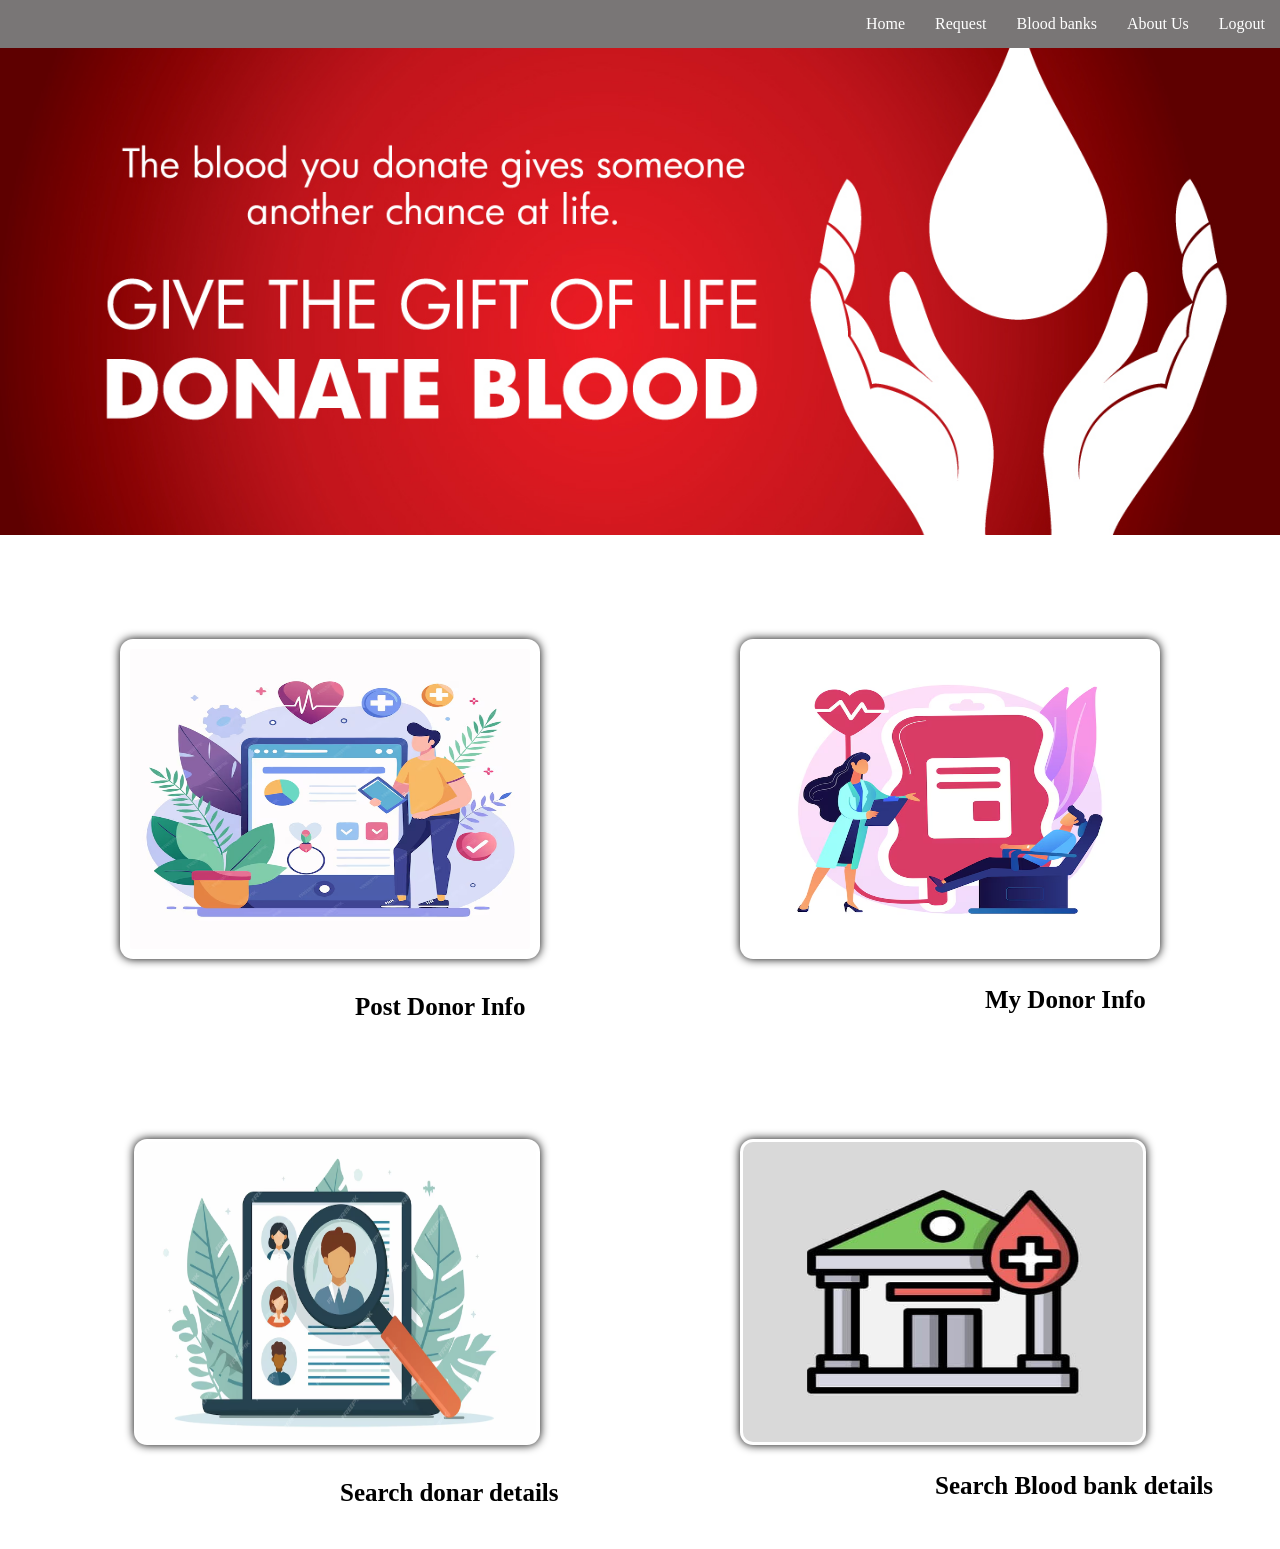
<file: index.html>
<!DOCTYPE html>
<html>
  <head>
    <meta charset="UTF - 8">
    <meta name="viewport" content="width=devic-width" initial-scale="1.0">
    <title>Home page</title>
  </head>
  <style>
    body{
      margin:0px;
      padding:0px;
    }
  
   .navbar{
    margin:auto;
    padding:0px;
    display:flex;
    justify-content:space-between;
   }
    .navbar ul{
      list-style-type:none;
      width:100%;
      background-color:rgb(121, 118, 118);
      padding:0px;
      margin:0px;
      overflow:hidden;
    }
    .navbar a{
      text-decoration:none;
      color:white;
      display:block;
      text-align:center;
      padding:15px;
    }
    .navbar a:hover{
      background-color:rgb(32, 16, 16);
    }
    .navbar li{
      float:right;
    }
    
    
   .donorinfo{
    display:flex;
    justify-content:center;
    align-items:center;
    flex-wrap:wrap;
   }
   .donorinfo img{
    width:400px;
    height:300px;
    margin:100px;
    padding:10px;
    border-radius:13px;
    box-shadow:0px 0px 10px black;
    cursor:pointer;
    transition:0.15s;
   }
   .donorinfo img:hover{
    filter:brightness(1);
    transform:scale(1.03);
   }
    .de h3{
      margin-left:355px;
      margin-top:-70px;
      font-size:25px;
    } 
    .he h3{
      margin-left:985px;
      margin-top:-60px;
      font-size:25px;
    } 
    .donorinfos{
    display:flex;
    justify-content:center;
    align-items:center;
    flex-wrap:wrap;
   }
   .donorinfos img{
    width:400px;
    height:300px;
    margin:100px;
    padding:3px;
    border-radius:13px;
    box-shadow:0px 0px 10px black;
    cursor:pointer;
    transition:0.15s;
   }
   .donorinfos img:hover{
    filter:brightness(1);
    transform:scale(1.03);
   }
    .des h3{
      margin-left:340px;
      margin-top:-70px;
      font-size:25px;
    } 
    .hes h3{
      margin-left:935px;
      margin-top:-60px;
      font-size:25px;
    } 
   
  </style>
  <body>
    
    <nav class="navbar">
      <ul> 
        <li><a href="logingit.html">Logout</a></li>
        <li><a href="aboutus.html">About Us</a></li>
        <li><a href="searchbloodbankgit.html">Blood banks</a></li>
        <li><a href="request.html">Request</a></li>
        <li><a href="">Home</a></li>
      </ul>
    </nav>
    <div class="main">
    <img src="blood6.jpg" width="100%">
  </div>
    <div class="donorinfo">
      <a href="postdongit.html"><img src="pdi.jpg"  ></a>
      <a href="mydongit.html"><img src="mydon.jpg" ></a>
    </div>
    <div class="de">
      <h3>Post Donor Info</h3>
    </div>
    <div class="he">
      <h3>My Donor Info</h3>
    </div>
    <div class="donorinfos">
      <a href="searchdongit.html"><img src="sd.jpg"></a>
      <a href="searchbloodbankgit.html"><img src="bloodbank.jpg" ></a> 
    </div>
    <div class="des">
      <h3>Search donar details</h3>
    </div>
    <div class="hes">
      <h3>Search Blood bank details</h3>
    </div>
  </body>
</html>
</file>
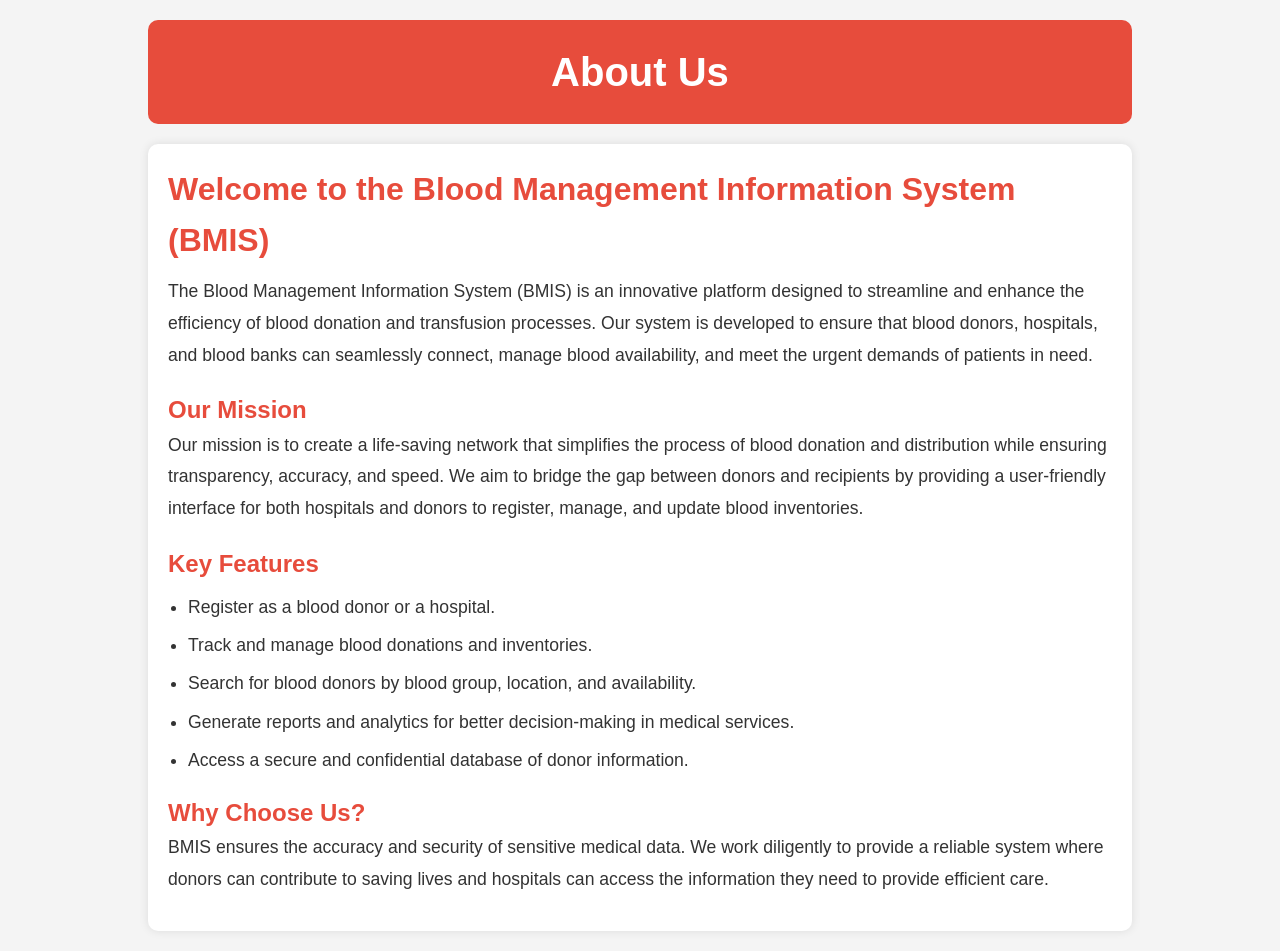
<file: aboutus.html>
<!DOCTYPE html>
<html lang="en">
<head>
    <meta charset="UTF-8">
    <meta name="viewport" content="width=device-width, initial-scale=1.0">
    <title>About Us - Blood Management Information System</title>
    <style>
      /* Reset basic styling */
* {
    margin: 0;
    padding: 0;
    box-sizing: border-box;
    font-family: 'Arial', sans-serif;
}

body {
    background-color: #f4f4f4;
    color: #333;
    line-height: 1.6;
}

/* Main container */
.container {
    width: 80%;
    margin: 0 auto;
    padding: 20px;
}

/* Header */
header {
    background-color: #e74c3c;
    color: white;
    padding: 20px 0;
    text-align: center;
    border-radius: 10px;
}

header h1 {
    font-size: 2.5rem;
}

/* Content section */
.content {
    background-color: white;
    padding: 20px;
    margin-top: 20px;
    border-radius: 10px;
    box-shadow: 0px 0px 10px rgba(0, 0, 0, 0.1);
}

.content h2 {
    font-size: 2rem;
    color: #e74c3c;
    margin-bottom: 10px;
}

.content p {
  
    margin-bottom: 15px;
    line-height: 1.8;
    font-size: 1.1rem;
}

.content h3 {
    margin-top: 20px;
    font-size: 1.5rem;
    color: #e74c3c;
}

.content ul {
    margin-top: 10px;
    padding-left: 20px;
}

.content ul li {
    margin-bottom: 10px;
    list-style-type: disc;
    font-size: 1.1rem;
}


    </style>
</head>
<body>
    <div class="container">
        <header>
            <h1>About Us</h1>
        </header>
        <section class="content">
            <h2>Welcome to the Blood Management Information System (BMIS)</h2>
            <p>
                The Blood Management Information System (BMIS) is an innovative platform designed to streamline and enhance the efficiency of blood donation and transfusion processes. Our system is developed to ensure that blood donors, hospitals, and blood banks can seamlessly connect, manage blood availability, and meet the urgent demands of patients in need.
            </p>
            <h3>Our Mission</h3>
            <p>
                Our mission is to create a life-saving network that simplifies the process of blood donation and distribution while ensuring transparency, accuracy, and speed. We aim to bridge the gap between donors and recipients by providing a user-friendly interface for both hospitals and donors to register, manage, and update blood inventories.
            </p>
            <h3>Key Features</h3>
            <ul>
              <li>Register as a blood donor or a hospital.</li>
              <li>Track and manage blood donations and inventories.</li>
              <li>Search for blood donors by blood group, location, and availability.</li>
              <li>Generate reports and analytics for better decision-making in medical services.</li>
              <li>Access a secure and confidential database of donor information.</li>
            </ul>
            <h3>Why Choose Us?</h3>
            <p>
                BMIS ensures the accuracy and security of sensitive medical data. We work diligently to provide a reliable system where donors can contribute to saving lives and hospitals can access the information they need to provide efficient care.
            </p>
        </section>
    </div>
</body>
</html>
</file>
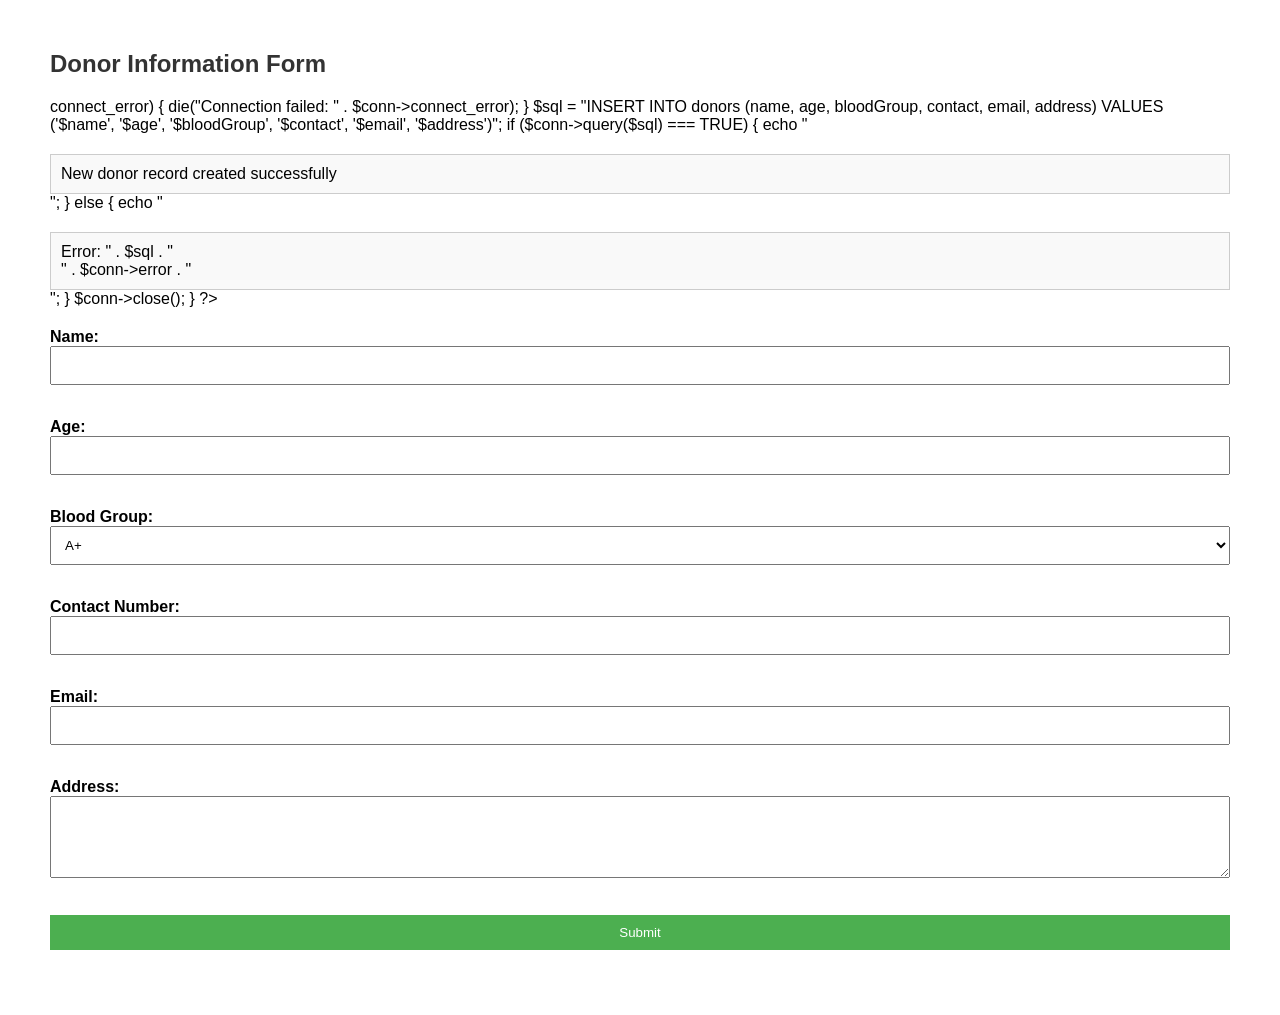
<file: donor info.html>
<!DOCTYPE html>
<html lang="en">
<head>
    <meta charset="UTF-8">
    <meta name="viewport" content="width=device-width, initial-scale=1.0">
    <title>Donor Information Form</title>
    <style>
        body {
            font-family: Arial, sans-serif;
            margin: 50px;
        }
        h2 {
            color: #333;
        }
        form {
            margin-top: 20px;
        }
        label {
            font-weight: bold;
        }
        input, select, textarea {
            margin-bottom: 15px;
            padding: 10px;
            width: 100%;
            box-sizing: border-box;
        }
        input[type="submit"] {
            background-color: #4CAF50;
            color: white;
            border: none;
            cursor: pointer;
        }
        input[type="submit"]:hover {
            background-color: #45a049;
        }
        .message {
            margin-top: 20px;
            padding: 10px;
            border: 1px solid #ccc;
            background-color: #f9f9f9;
        }
    </style>
</head>
<body>

<h2>Donor Information Form</h2>

<?php
if ($_SERVER["REQUEST_METHOD"] == "POST") {
    $name = $_POST['donorName'];
    $age = $_POST['donorAge'];
    $bloodGroup = $_POST['donorBloodGroup'];
    $contact = $_POST['donorContact'];
    $email = $_POST['donorEmail'];
    $address = $_POST['donorAddress'];

    // Database connection (update credentials as per your setup)
    $conn = new mysqli('localhost', 'username', 'password', 'blood_bank');

    // Check connection
    if ($conn->connect_error) {
        die("Connection failed: " . $conn->connect_error);
    }

    $sql = "INSERT INTO donors (name, age, bloodGroup, contact, email, address) 
            VALUES ('$name', '$age', '$bloodGroup', '$contact', '$email', '$address')";

    if ($conn->query($sql) === TRUE) {
        echo "<div class='message'>New donor record created successfully</div>";
    } else {
        echo "<div class='message'>Error: " . $sql . "<br>" . $conn->error . "</div>";
    }

    $conn->close();
}
?>

<form action="" method="POST">
    <label for="donorName">Name:</label><br>
    <input type="text" id="donorName" name="donorName" required><br><br>

    <label for="donorAge">Age:</label><br>
    <input type="number" id="donorAge" name="donorAge" min="18" required><br><br>

    <label for="donorBloodGroup">Blood Group:</label><br>
    <select id="donorBloodGroup" name="donorBloodGroup" required>
        <option value="A+">A+</option>
        <option value="A-">A-</option>
        <option value="B+">B+</option>
        <option value="B-">B-</option>
        <option value="AB+">AB+</option>
        <option value="AB-">AB-</option>
        <option value="O+">O+</option>
        <option value="O-">O-</option>
    </select><br><br>

    <label for="donorContact">Contact Number:</label><br>
    <input type="tel" id="donorContact" name="donorContact" pattern="[0-9]{10}" required><br><br>

    <label for="donorEmail">Email:</label><br>
    <input type="email" id="donorEmail" name="donorEmail" required><br><br>

    <label for="donorAddress">Address:</label><br>
    <textarea id="donorAddress" name="donorAddress" rows="4" cols="50" required></textarea><br><br>

    <input type="submit" value="Submit">
</form>

</body>
</html>
</file>
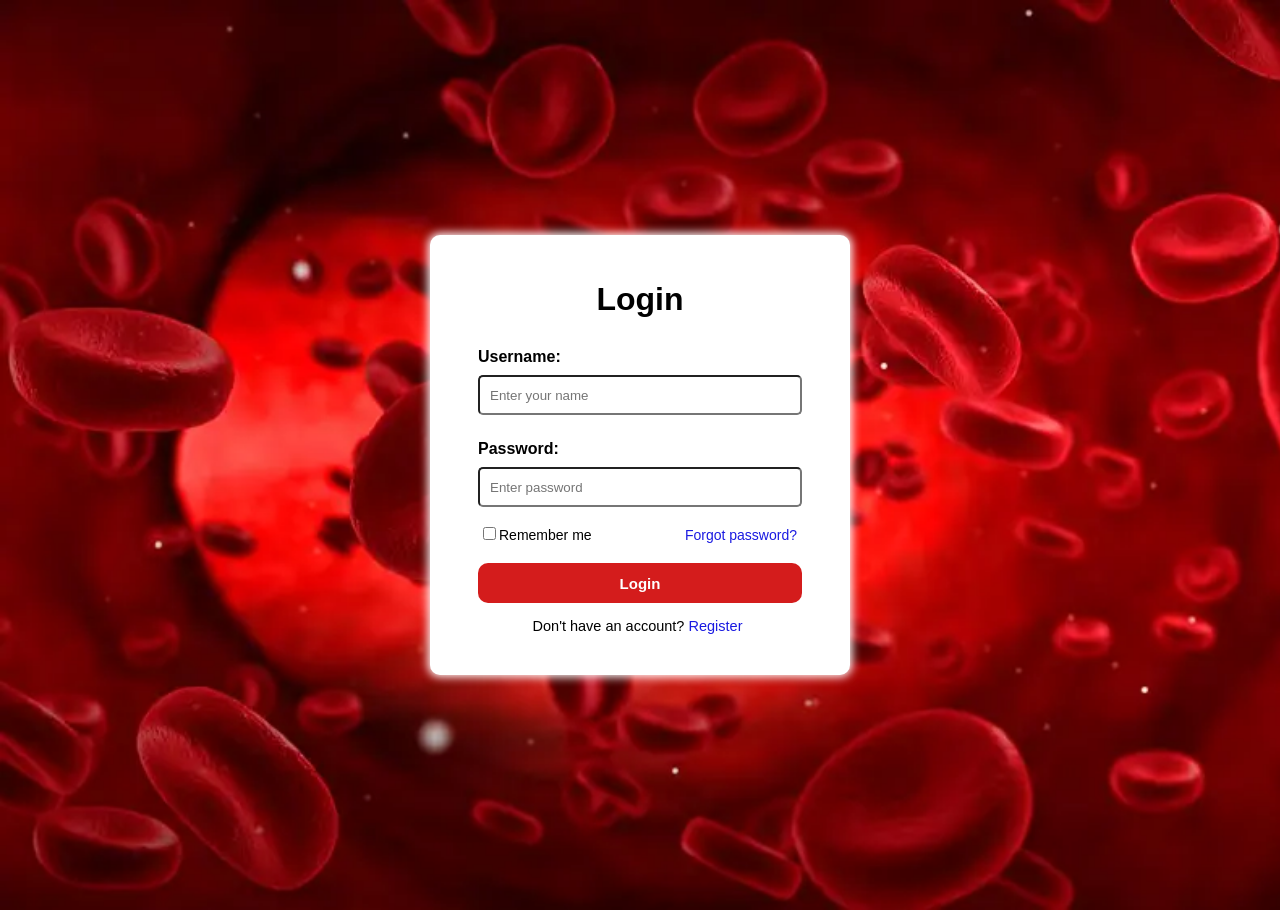
<file: logingit.html>
<!DOCTYPE html>
<html>
  <head>
    <meta charset="UTF-8">
    <meta name="viewport" content="width=device-width" initial-scale="1.0">
    <title>Login</title>
    <link rel="stylesheet" href="logingitcss.css">
  </head>
  <body>
    <div class="wrapper">
      <forms>
        <h1>Login</h1>
        <h4>Username:</h4>
            <div class="user">
              <input type="text" name="username" placeholder="Enter your name"  >
            </div>
            <h4>Password: </h4>
            <div class="user">
              <input type="password" name="password" placeholder="Enter password"  >
            </div>
            <div class="rm">
              <label >
                <input type="checkbox">Remember me
              </label>
              <a href="">Forgot password?</a>
            </div>
            <div class="log">
            <button type="submit" class="btn" >Login</button>
          </div>
            <div class="reg-link">
              <p>Don't have an account?
              <a href="reggit.html" target="_blank">Register</a></p>
            </div>
      </forms>
    </div>
  </body>
</html>
</file>
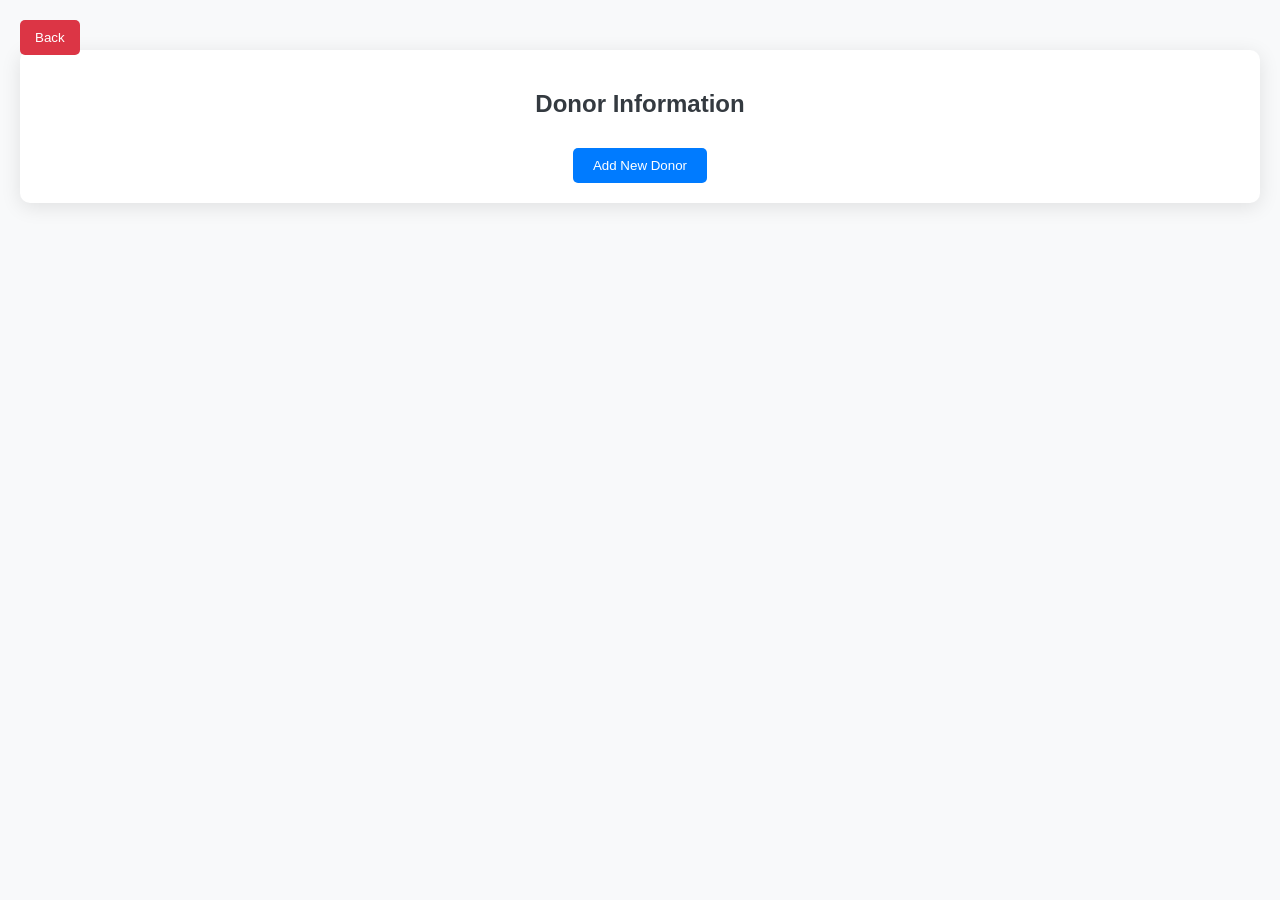
<file: mydongit.html>
<!DOCTYPE html>
<html lang="en">
<head>
    <meta charset="UTF-8">
    <meta name="My Donor Info" content="width=device-width, initial-scale=1.0">
    <title>View Donor Information</title>
    <style>
 body {
    font-family: 'Arial', sans-serif;
    background-color: #f8f9fa;
    margin: 0;
    padding: 0;
}

.container {
    max-width: 1200px; /* Set a wider container */
    margin: 50px auto;
    padding: 20px;
    background: white;
    border-radius: 10px;
    box-shadow: 0 4px 20px rgba(0, 0, 0, 0.1);
}

h2 {
    color: #343a40;
    text-align: center;
    margin-bottom: 30px;
}

table {
    width: 100%; /* Table width set to 100% of container */
    border-collapse: collapse;
    margin-top: 20px;
}

table, th, td {
    border: 1px solid #dee2e6;
}

th, td {
    padding: 15px; /* Increased padding for better spacing */
    text-align: left;
}

th {
    background-color: #007bff;
    color: white;
    font-size: 16px; /* Increased font size */
}

td {
    background-color: #fdfdfd;
    font-size: 15px; /* Increased font size */
}

tr:nth-child(even) td {
    background-color: #f2f2f2; /* Zebra striping for rows */
}

a {
    color: #dc3545;
    text-decoration: none;
    font-weight: bold;
}

a:hover {
    text-decoration: underline;
}

form {
    display: flex;
    justify-content: center;
    margin-top: 20px;
}

input[type="submit"] {
    padding: 10px 20px;
    background-color: #007bff;
    color: white;
    border: none;
    border-radius: 5px;
    cursor: pointer;
    transition: background-color 0.3s;
}

input[type="submit"]:hover {
    background-color: #0056b3;
}
.back-button {
            position: absolute;
            top: 20px;
            left: 20px;
            background-color: #dc3545;
            color: white;
            border: none;
            border-radius: 5px;
            padding: 10px 15px;
            cursor: pointer;
            transition: background-color 0.3s;
        }

        .back-button:hover {
            background-color: #c82333;
        }
</style>
</head>
<body>
<button class="back-button" onclick="window.history.back();">Back</button>
<div class="container">
    <h2>Donor Information</h2>
    
   

    <form action="postdongit.html" method="get">
        <input type="submit" value="Add New Donor">
    </form>
</div>

</body>
</html>
</file>
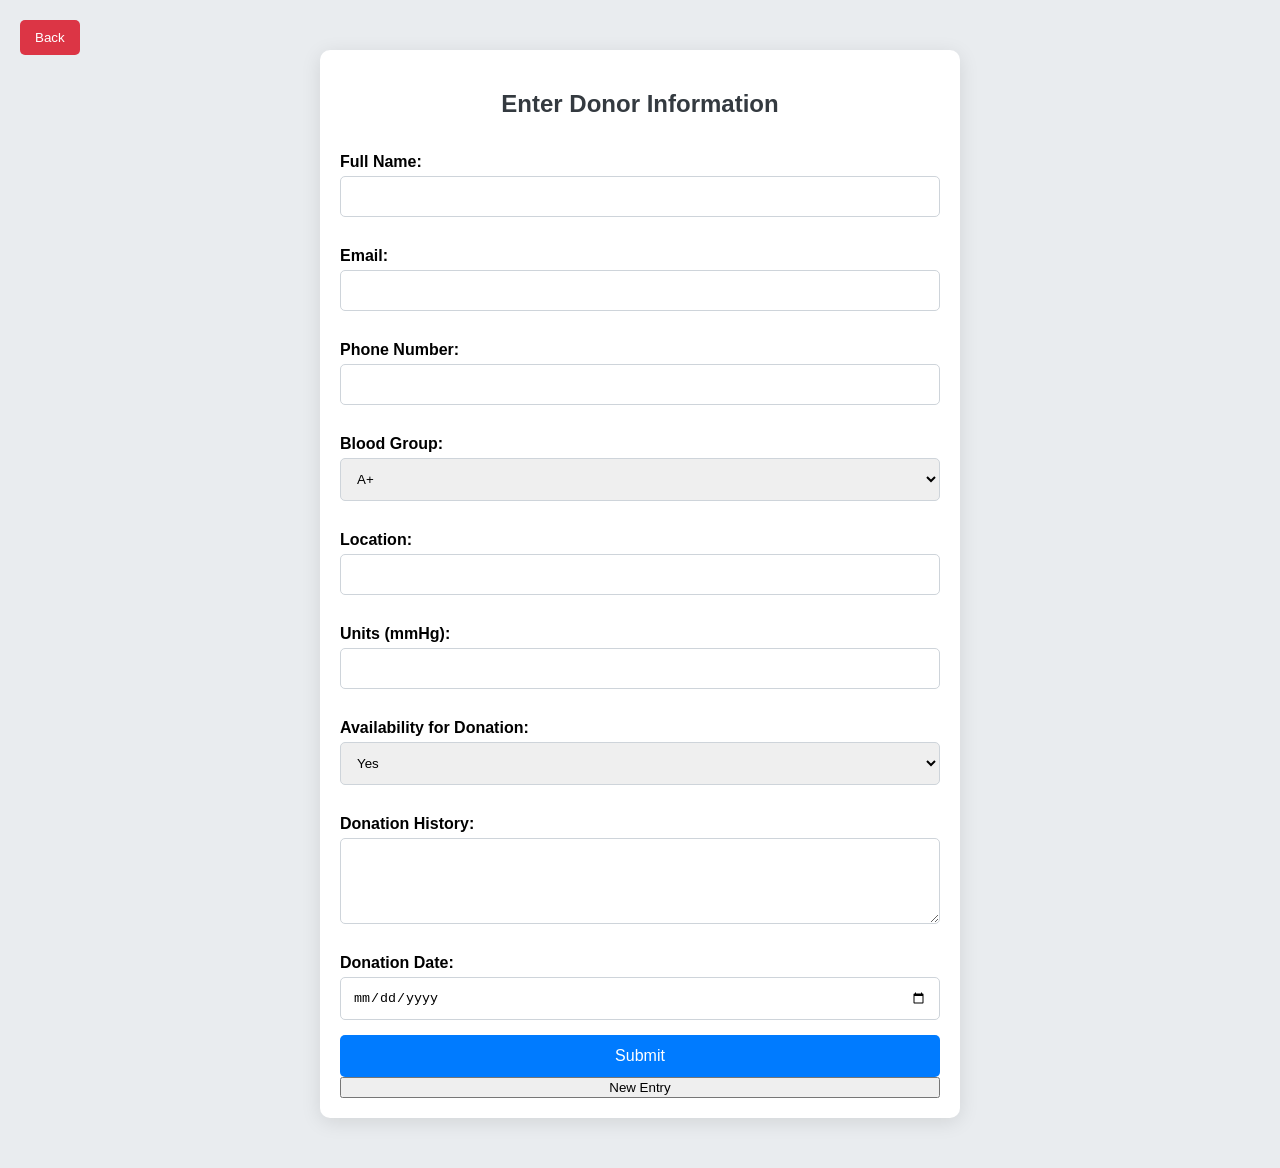
<file: postdongit.html>
<!DOCTYPE html>
<html lang="en">
<head>
    <meta charset="UTF-8">
    <meta name="viewport" content="width=device-width, initial-scale=1.0">
    <title>Post Donor Information</title>
    <style>
        body {
            font-family: 'Arial', sans-serif;
            background-color: #e9ecef;
            margin: 0;
            padding: 0;
        }

        .container {
            max-width: 600px;
            margin: 50px auto;
            padding: 20px;
            background: white;
            border-radius: 10px;
            box-shadow: 0 4px 20px rgba(0, 0, 0, 0.1);
        }

        h2 {
            color: #343a40;
            text-align: center;
            margin-bottom: 20px;
        }

        form {
            display: flex;
            flex-direction: column;
        }

        label {
            margin-top: 15px;
            font-weight: bold;
            margin-bottom: 5px;
        }

        input[type="text"],
        input[type="email"],
        input[type="date"],
        input[type="number"],
        select,
        textarea {
            padding: 12px;
            margin-bottom: 15px;
            border: 1px solid #ced4da;
            border-radius: 5px;
            transition: border-color 0.3s;
            width: 100%;
            box-sizing: border-box;
        }

        input[type="text"]:focus,
        input[type="email"]:focus,
        input[type="date"]:focus,
        input[type="number"]:focus,
        select:focus,
        textarea:focus {
            border-color: #80bdff;
            outline: none;
        }

        input[type="submit"] {
            padding: 12px;
            background-color: #007bff;
            color: white;
            border: none;
            border-radius: 5px;
            cursor: pointer;
            transition: background-color 0.3s;
            font-size: 16px;
        }

        input[type="submit"]:hover {
            background-color: #0056b3;
        }

        .success-message {
            margin-top: 20px;
            color: #28a745;
            text-align: center;
            font-size: 18px;
        }
        .back-button {
            position: absolute;
            top: 20px;
            left: 20px;
            background-color: #dc3545;
            color: white;
            border: none;
            border-radius: 5px;
            padding: 10px 15px;
            cursor: pointer;
            transition: background-color 0.3s;
        }

        .back-button:hover {
            background-color: #c82333;
        }
    </style>
</head>
<body>
<button class="back-button" onclick="window.history.back();">Back</button>
<div class="container">

    <h2>Enter Donor Information</h2>
    <form action="student details.html">
        <label for="name">Full Name:</label>
        <input type="text" id="name" name="name" required>

        <label for="email">Email:</label>
        <input type="email" id="email" name="email" required>

        <label for="phone">Phone Number:</label>
        <input type="text" id="phone" name="phone" required>

        <label for="blood_group">Blood Group:</label>
        <select id="blood_group" name="blood_group" required>
            <option value="A+">A+</option>
            <option value="A-">A-</option>
            <option value="B+">B+</option>
            <option value="B-">B-</option>
            <option value="O+">O+</option>
            <option value="O-">O-</option>
            <option value="AB+">AB+</option>
            <option value="AB-">AB-</option>
        </select>

        <label for="location">Location:</label> <!-- Added location field -->
        <input type="text" id="location" name="location" required>

        <label for="units">Units (mmHg):</label> <!-- Added units field -->
        <input type="number" id="units" name="units" required>

        <label for="availability">Availability for Donation:</label>
        <select id="availability" name="availability" required>
            <option value="Yes">Yes</option>
            <option value="No">No</option>
        </select>

        <label for="donation_history">Donation History:</label>
        <textarea id="donation_history" name="donation_history" rows="4"></textarea>

        <label for="donated_date">Donation Date:</label>
        <input type="date" id="donated_date" name="donated_date" required>

        <input type="submit" value="Submit">
    </form>

    <form action="Thank You" method="POST">
        <input type="button" value="New Entry" onclick="">
    </form>
</div>

</body>
</html>
</file>
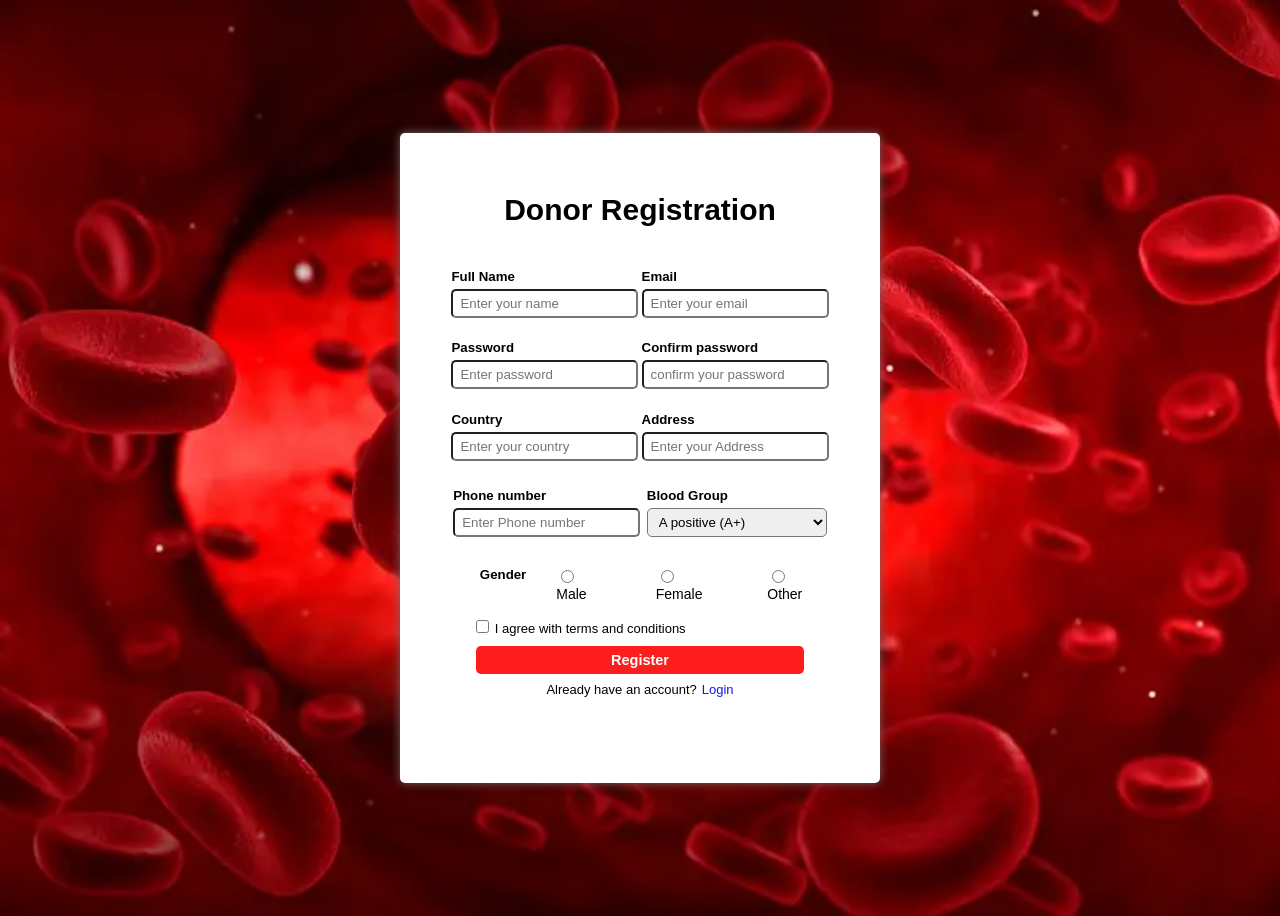
<file: reggit.html>
<!DOCTYPE html>
<html>
<head>
    <meta charset="UTF-8">
    <meta name="viewport" content="width=device-width, initial-scale=1.0">
    <title>Donor Registration</title>
    <style>
        *{
            font-family:"poppins",sans-serif;
            box-sizing:border-box;
        }
        body{
            display:flex;
            justify-content:center;
            align-items:center;
            height:100vh;
            background-image:url('blood8.jpg');
            background-repeat: no-repeat;  
            background-size: cover;
        }
        .wrapper{
            width:38%;
            height:650px;
            padding:30px 40px;
            background-color: white;
            border-radius:5px;
            box-shadow:0px 0px 10px 0px rgb(113, 99, 99);
        }
        .wrapper h3{
            text-align: center;
            font-size: 30px;
        }
        .ne{
            display:flex;
            justify-content:space-around;
            padding:20px 10px;
            margin-top:-30px;
        }
        .wrapper h5{
            margin-bottom:10px;
        }
        .ne input{
            width:100%;
            border-radius:5px;
            padding: 5px 7px;
            margin-top:-50px;
        }
        .ne input:hover{
            box-shadow: 0px 0px 10px 0px rgb(152, 121, 121);
        }
        .pc{
            display:flex;
            justify-content: space-around;
            padding:0px 10px;
            margin-top:-20px;
        }
        .pc input{
            border-radius:5px;
            padding: 5px 7px;
            margin-top:-50px;
        }
        .pc input:hover{
            box-shadow: 0px 0px 10px 0px rgb(152, 121, 121);
        }
        .lc{
            display:flex;
            justify-content: space-around;
            padding:10px 10px;
            margin-top:-10px;
        }
        .lc input{
            border-radius:5px;
            padding: 5px 7px;
            margin-top:-50px;
        }
        .lc input:hover{
            box-shadow: 0px 0px 10px 0px rgb(152, 121, 121);
        }
        .pb{
            display:flex;
            justify-content:space-around;
            padding:10px 10px;
            margin-top:-15px;
        }
        .pb input{
            border-radius:5px;
            padding: 5px 7px;
            margin-top:-50px;
        }
        .pb input:hover{
            box-shadow: 0px 0px 10px 0px rgb(152, 121, 121);
        }
        .bd select{
            border-radius:5px;
            padding: 5px 7px;
            width:180px;
            margin-top:-50px;
        }
        .bd select:hover{
            box-shadow: 0px 0px 10px 0px rgb(152, 121, 121);
        }
        .gen{
            display:flex;
            justify-content: baseline;
        }
        .gen h5{
            margin-left:40px;
            margin-top:20px;
        }
        .g{
            font-size:14px;
            padding:0px 30px;
            margin-top: 10px;
        }
        .g input{
            margin-right:5px;
            margin-top:13px;
            accent-color:black;
        }
        .i{
            margin-top:15px;
            margin-left:32px;
            font-size:13px;
        }
        .i input{
            margin-right:6px;
            accent-color:white;
        }
        .reg{
            text-align: center;
            padding:30px 36px;
            margin-top:-20px;
        }
        
        .btn{
            width:100%;
            font-weight: bold;
            font-size: 14.5px;
            padding: 6px 0px;
            background-color: rgb(255, 28, 28);
            color:white;
            border:none;
            border-radius:5px;
            cursor:pointer;
        }
        .btn:hover{
            box-shadow: 0px 0px 10px 3px rgba(0, 0, 0, 0.5);
        }
        .login{
            font-size:13px;
            text-align:center;
            margin-top:-35px;
        }
        .login a{
            color:rgb(14, 25, 230);
            text-decoration:none;
            margin-left:5px;
        }
        .login a:hover{
            text-decoration:underline;
            color:rgb(17, 0, 255);
        }
        .error{
            color: red;
            text-align: center;
            margin-bottom: 15px;
        }
    </style>
</head>
<body>
    <div class="wrapper">
        <form action="database.php" method="post">
            <h3>Donor Registration</h3>
            <div class="ne">
                <div>
                    <h5>Full Name</h5>
                    <input type="text" name="fullname" placeholder="Enter your name" required>
                </div>
                <div>
                    <h5>Email</h5>
                    <input type="email" name="email" placeholder="Enter your email" required>
                </div>
            </div>
            <div class="pc">
                <div>
                    <h5>Password</h5>
                    <input type="password" name="password" placeholder="Enter password" required>
                </div>
                <div>
                    <h5>Confirm password</h5>
                    <input type="password" name="confirmpassword" placeholder="confirm your password" required>
                </div>
            </div>
            <div class="lc">
                <div>
                    <h5>Country</h5>
                    <input type="text" name="country" placeholder="Enter your country" required>
                </div>
                <div>
                    <h5>Address</h5>
                    <input type="text" name="address" placeholder="Enter your Address" required>
                </div>
            </div>
            <div class="pb">
                <div>
                    <h5>Phone number</h5>
                    <input type="number" name="phonenumber" placeholder="Enter Phone number" required>
                </div>
                <div class="bd">
                    <h5>Blood Group</h5>
                    <select name="bloodgroup" required>
                        <option value="A+">A positive (A+)</option>
                        <option value="A-">A negative (A-)</option>
                        <option value="B+">B positive (B+)</option>
                        <option value="B-">B negative (B-)</option>
                        <option value="O+">O positive (O+)</option>
                        <option value="O-">O negative (O-)</option>
                        <option value="AB+">AB positive (AB+)</option>
                        <option value="AB-">AB negative (AB-)</option>
                    </select>
                </div>
            </div>

            <div class="gen">
                <h5>Gender</h5>
                <div class="g">
                    <label for="Male">
                        <input type="radio" name="gender" value="M" id="male" required>Male
                    </label>
                </div>
                <div class="g">
                    <label for="Female">
                        <input type="radio" name="gender" value="F" id="female" required>Female
                    </label>
                </div>
                <div class="g">
                    <label for="Other">
                        <input type="radio" name="gender" value="O" id="others" required>Other
                    </label>
                </div>
            </div>
            <div class="i">
                <label><input type="checkbox" name="agree" value="agree" required>I agree with terms and conditions</label> 
            </div>
            <div class="reg">
                <button type="submit" class="btn">Register</button>
            </div>
            <div class="login">
                <p>Already have an account?<a href="login.html" target="_blank">Login</a></p>
            </div>
        </form>
    </div>
</body>
</html>
</file>
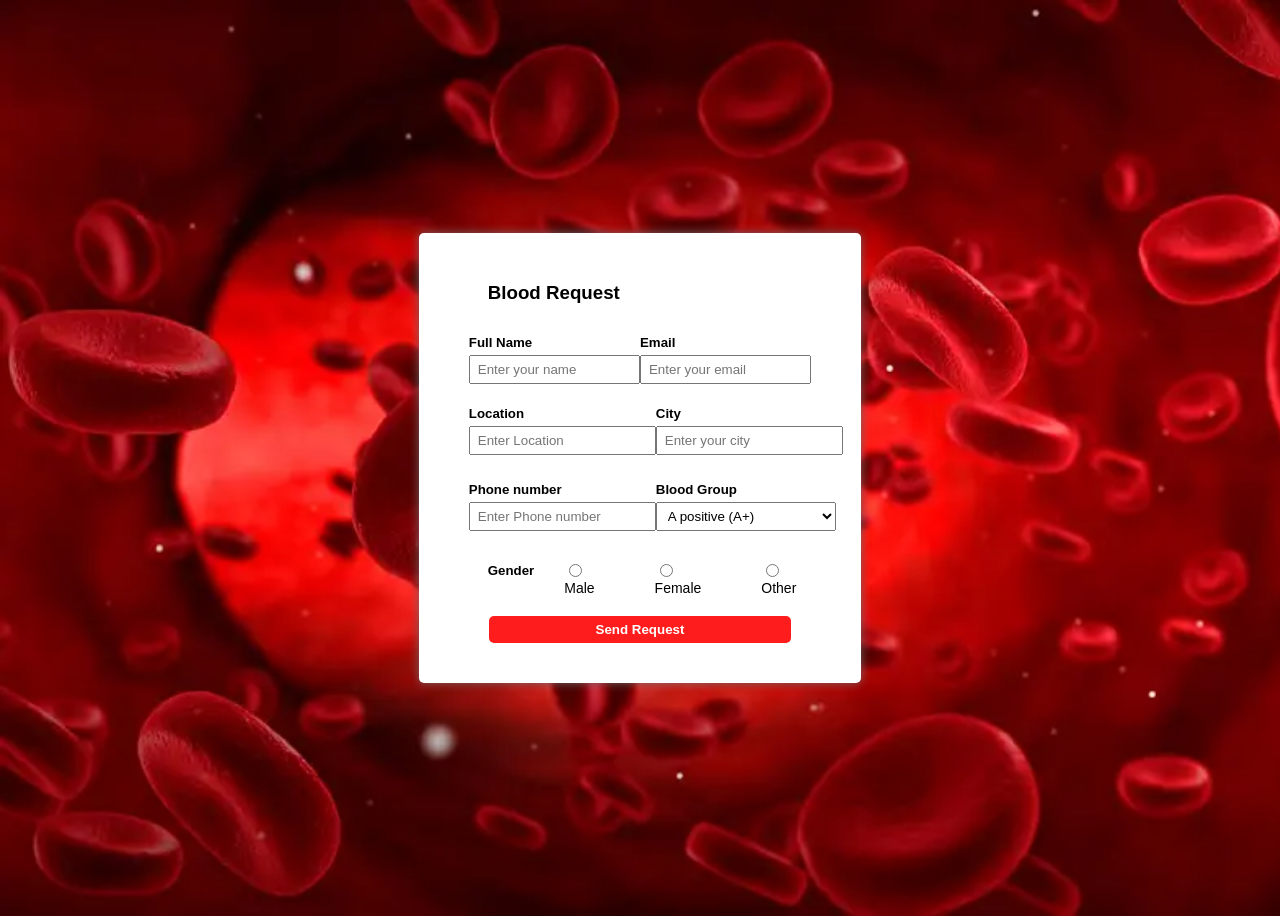
<file: request.html>
<!DOCTYPE html>
<html>
  <head>
    <meta chartset="UTF - 8">
    <meta name="viewport" content="width=device-width" initial-scale="1.0">
    <title>Request Blood</title>
    <style>
      *{
        font-family:"poppins",sans-serif;
        box-sizing:border-box;
      }
      body{
        display:flex;
        justify-content:center;
        align-items:center;
        height:100vh;
        background-image:url('blood8.jpg');
        background-repeat: no-repeat;  
        background-size: cover;
      }
      .wrapper{
        width:35%;
        height:450px;
        padding:30px 40px;
        background-color: white;
        border-radius:5px;
        box-shadow:0px 0px 10px 0px rgb(113, 99, 99);
      }
      .wrapper h3{
        margin-left:29px;
      }
      .ne{
        display:flex;
        justify-content:space-around;
        padding:20px 10px;
        margin-top:-30px;
      }
      .wrapper h5{
        margin-bottom:10px;
      }
      .ne input{
        width:100%;
        padding: 5px 7px;
        margin-top:-50px;
      }
      .lc{
        display:flex;
        justify-content: space-around;
        padding:0px 10px;
        margin-top:-20px;
      }
      .lc input{
        padding: 5px 7px;
        margin-top:-50px;
      }
      .pb{
        display:flex;
        justify-content:space-around;
        padding:20px 10px;
        margin-top:-15px;
      }
      .pb input{
        padding: 5px 7px;
        margin-top:-50px;
      }
      .bd select{
        padding: 5px 7px;
        width:180px;
        margin-top:-50px;
      }
      .gen{
        display:flex;
        justify-content: baseline;
      }
      .gen h5{
        margin-left:29px;
        margin-top:12px;
      }
      .g{
        font-size:14px;
        padding:0px 30px;
        margin-top: 10px;
      }
      .g input{
        margin-right:5px;
      }
      .send{
        text-align: center;
        padding:40px 30px;
        margin-top:-20px;
      }
      .btn{
        width:100%;
        font-weight: bold;
        padding: 6px 7px;
        background-color: rgb(255, 28, 28);
        color:white;
        border:none;
        border-radius:5px;
        cursor:pointer;
      }
    </style>
  </head>
  <body>
    <div class="wrapper">
      <form>
        <h3>Blood Request</h3>
        <div class="ne">
          <div>
            <h5>Full Name</h5>
            <input type="text" name="name" placeholder="Enter your name">
          </div>
          <div>
            <h5>Email</h5>
            <input type="email" placeholder="Enter your email">
          </div>
          </div>
          <div class="lc">
            <div>
              <h5>Location</h5>
            <input type="text" placeholder="Enter Location">
            </div>
            <div>
              <h5>City</h5>
              <input type="text" placeholder="Enter your city">
            </div>
          </div>
          <div class="pb">
            <div>
              <h5>Phone number</h5>
            <input type="number" placeholder="Enter Phone number">
            </div>
            <div class="bd">
              <h5>Blood Group</h5>
              <select name="blood group">
                <option value="A+">A positive (A+)</option>
                <option value="A-">A negative (A-)</option>
                <option value="B+">B positive (B+)</option>
                <option value="B-">B negative (B-)</option>
                <option value="O+">O positive (O+)</option>
                <option value="O-">O negative (O-)</option>
                <option value="AB+">AB positive (AB+)</option>
                <option value="AB-">AB negative (AB-)</option>
              </select>
            </div>
          </div>
          <div class="gen">
            <h5>Gender</h5>
          <div class="g">
          <label>
            <input type="radio" name="gender">Male
          </label>
        </div>
          <div class="g">
            <label>
              <input type="radio" name="gender">Female
            </label>
          </div>
          <div class="g">
            <label>
              <input type="radio" name="gender">Other
            </label>
          </div>
        </div>
        <div class="send">
          <button class="btn">Send Request</button>
        </div>
      </div>
      </form>
    </div>
  </body>
</html>
</file>
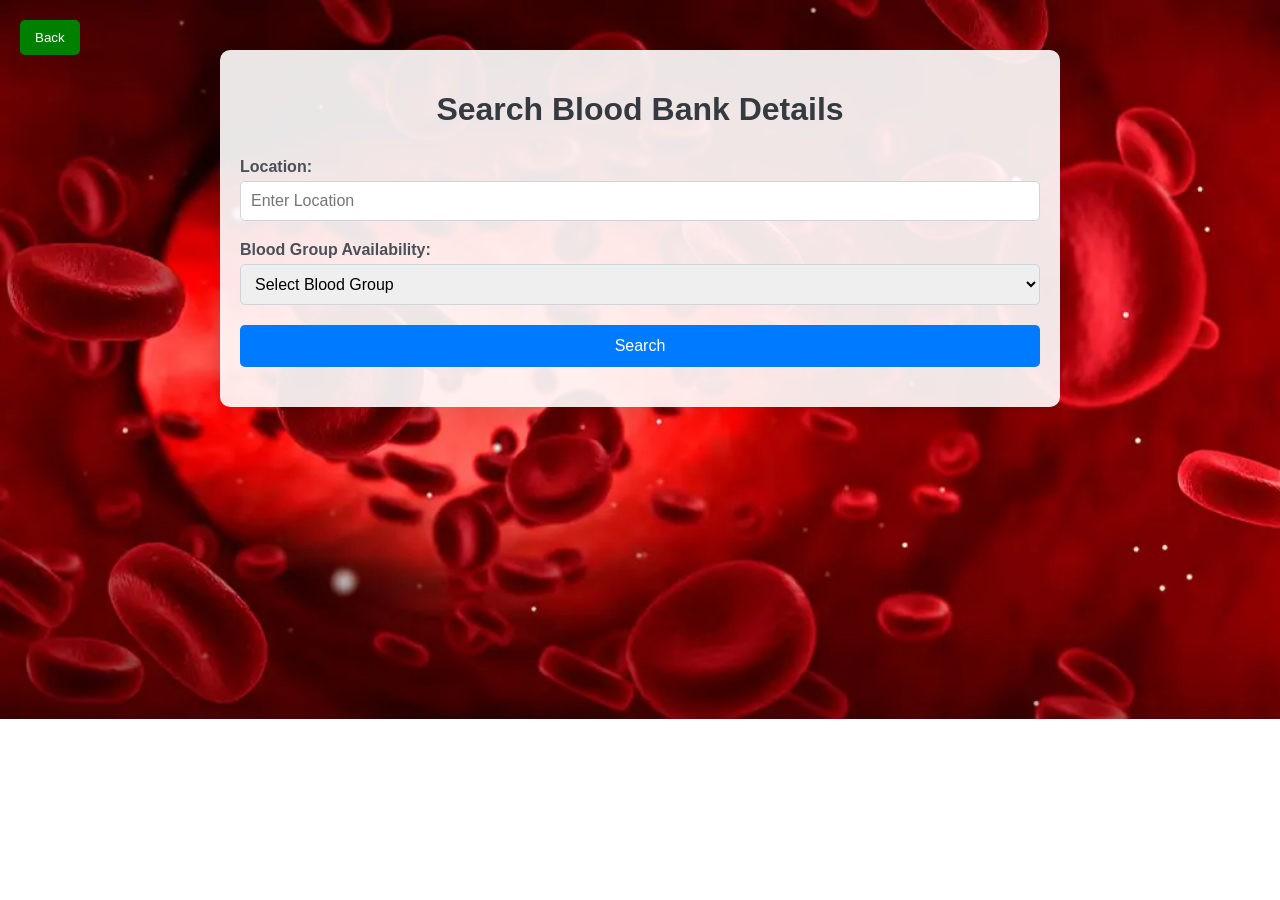
<file: searchbloodbankgit.html>
<!DOCTYPE html>
<html lang="en">
<head>
    <meta charset="UTF-8">
    <meta name="viewport" content="width=device-width, initial-scale=1.0">
    <title>Search Blood Bank Details</title>
    <style>
        body {
            font-family: 'Arial', sans-serif;
            margin: 0;
            padding: 0;
            background-image: url('blood8.jpg'); /* Replace with your image path */
            background-repeat: no-repeat;  
            background-size: cover;
        }

        .container {
            max-width: 800px;
            margin: 50px auto;
            padding: 20px;
            background: rgba(255, 255, 255, 0.9); /* Semi-transparent background */
            border-radius: 10px;
            box-shadow: 0 4px 20px rgba(0, 0, 0, 0.1);
        }

        h1 {
            color: #343a40;
            text-align: center;
            margin-bottom: 30px;
        }

        .form-group {
            display: flex;
            flex-direction: column;
            margin-bottom: 20px;
        }

        label {
            margin-bottom: 5px;
            font-weight: bold;
            color: #495057;
        }

        input[type="text"],
        select {
            padding: 10px;
            font-size: 16px;
            border: 1px solid #ced4da;
            border-radius: 5px;
            transition: border-color 0.3s;
        }

        input[type="text"]:focus,
        select:focus {
            border-color: #80bdff;
            outline: none;
        }

        .btn-search {
            padding: 12px;
            background-color: #007bff;
            color: white;
            border: none;
            border-radius: 5px;
            font-size: 16px;
            cursor: pointer;
            transition: background-color 0.3s;
        }

        .btn-search:hover {
            background-color: #0056b3;
        }

        .back-button {
            position: absolute;
            top: 20px;
            left: 20px;
            background-color: green;
            color: white;
            border: none;
            border-radius: 5px;
            padding: 10px 15px;
            cursor: pointer;
            transition: background-color 0.3s;
        }

        .back-button:hover {
            background-color: #c82333;
        }

        .result-table {
            width: 100%;
            border-collapse: collapse;
            margin-top: 20px;
        }

        .result-table,
        .result-table th,
        .result-table td {
            border: 1px solid #dee2e6;
        }

        .result-table th,
        .result-table td {
            padding: 15px;
            text-align: left;
        }

        .result-table th {
            background-color: #007bff;
            color: white;
            font-size: 16px;
        }

        .result-table td {
            background-color: #fdfdfd;
            font-size: 15px;
        }

        .result-table tr:nth-child(even) td {
            background-color: #f2f2f2;
        }

        .no-results {
            color: #dc3545;
            text-align: center;
            margin-top: 20px;
            font-size: 18px;
        }
    </style>
</head>
<body>
    <button class="back-button" onclick="window.history.back();">Back</button>
    <div class="container">
        <h1>Search Blood Bank Details</h1>
        <form id="searchForm" method="post">
            <div class="form-group">
                <label for="location">Location:</label>
                <input type="text" id="location" name="location" placeholder="Enter Location" required>
            </div>
            <div class="form-group">
                <label for="blood_group">Blood Group Availability:</label>
                <select name="blood_group" id="blood_group">
                    <option value="">Select Blood Group</option>
                    <option value="A+">A+</option>
                    <option value="A-">A-</option>
                    <option value="B+">B+</option>
                    <option value="B-">B-</option>
                    <option value="AB+">AB+</option>
                    <option value="AB-">AB-</option>
                    <option value="O+">O+</option>
                    <option value="O-">O-</option>
                </select>
            </div>
            <div class="form-group">
                <button type="submit" class="btn-search" name="search">Search</button>
            </div>
        </form>

        <div id="results">
        </div>
    </div>
</body>
</html>
</file>
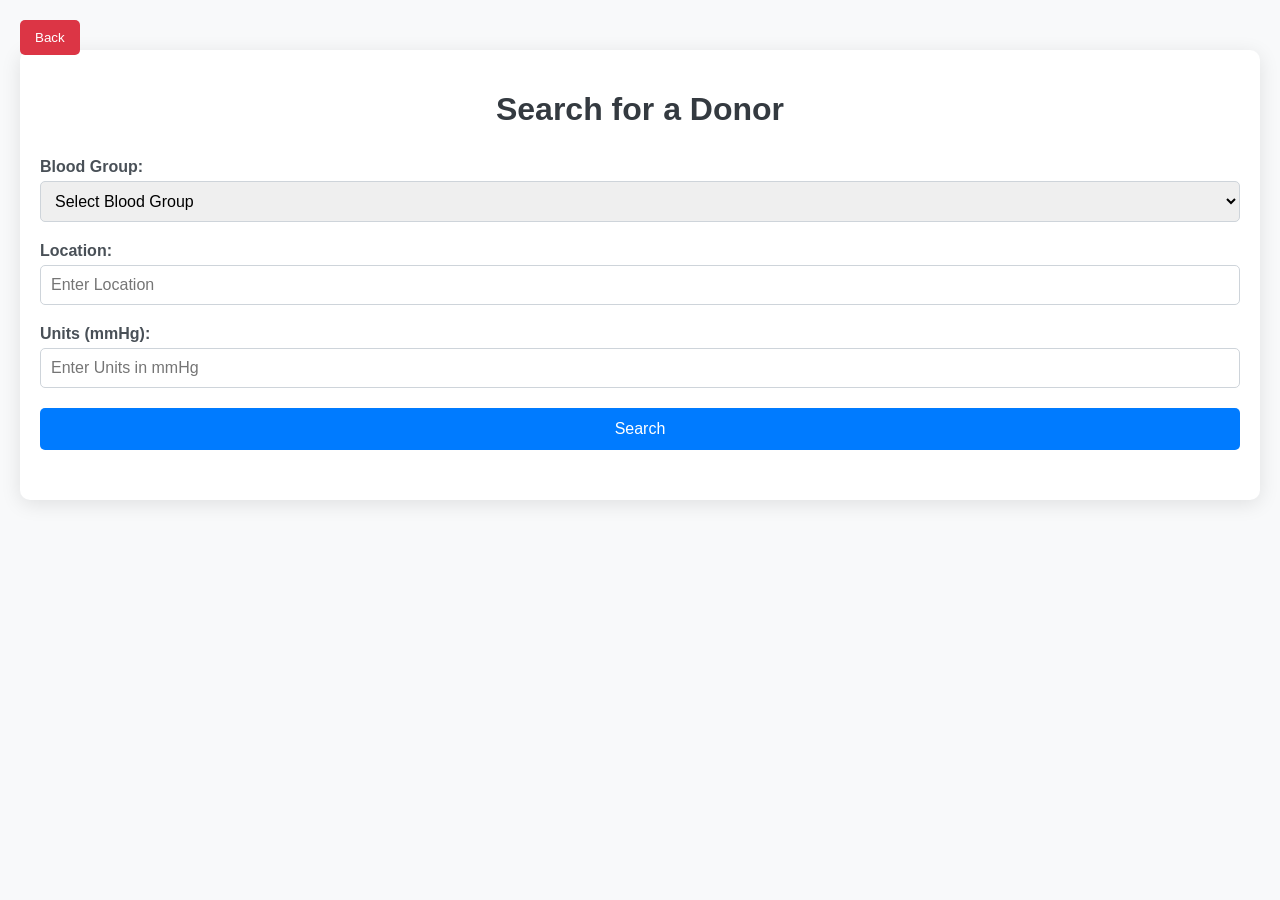
<file: searchdongit.html>
<!DOCTYPE html>
<html lang="en">
<head>
    <meta charset="UTF-8">
    <meta name="viewport" content="width=device-width, initial-scale=1.0">
    <title>Search Donor</title>
    <style>
        body {
            font-family: 'Arial', sans-serif;
            background-color: #f8f9fa;
            margin: 0;
            padding: 0;
        }

        .container {
            max-width: 1200px;
            margin: 50px auto;
            padding: 20px;
            background: white;
            border-radius: 10px;
            box-shadow: 0 4px 20px rgba(0, 0, 0, 0.1);
        }

        h1 {
            color: #343a40;
            text-align: center;
            margin-bottom: 30px;
        }

        .search-form {
            display: flex;
            flex-direction: column;
            gap: 20px;
            margin-bottom: 30px;
        }

        .form-group {
            display: flex;
            flex-direction: column;
        }

        label {
            margin-bottom: 5px;
            font-weight: bold;
            color: #495057;
        }

        input[type="text"],
        input[type="number"],
        select {
            padding: 10px;
            font-size: 16px;
            border: 1px solid #ced4da;
            border-radius: 5px;
            transition: border-color 0.3s;
        }

        input[type="text"]:focus,
        input[type="number"]:focus,
        select:focus {
            border-color: #80bdff;
            outline: none;
        }

        .btn-search {
            padding: 12px;
            background-color: #007bff;
            color: white;
            border: none;
            border-radius: 5px;
            font-size: 16px;
            cursor: pointer;
            transition: background-color 0.3s;
        }

        .btn-search:hover {
            background-color: #0056b3;
        }

        .donor-table {
            width: 100%;
            border-collapse: collapse;
            margin-top: 20px;
        }

        .donor-table,
        .donor-table th,
        .donor-table td {
            border: 1px solid #dee2e6;
        }

        .donor-table th,
        .donor-table td {
            padding: 15px;
            text-align: left;
        }

        .donor-table th {
            background-color: #007bff;
            color: white;
            font-size: 16px;
        }

        .donor-table td {
            background-color: #fdfdfd;
            font-size: 15px;
        }

        .donor-table tr:nth-child(even) td {
            background-color: #f2f2f2;
        }

        .no-results {
            color: #dc3545;
            text-align: center;
            margin-top: 20px;
            font-size: 18px;
        }

        .back-button {
            position: absolute;
            top: 20px;
            left: 20px;
            background-color: #dc3545;
            color: white;
            border: none;
            border-radius: 5px;
            padding: 10px 15px;
            cursor: pointer;
            transition: background-color 0.3s;
        }

        .back-button:hover {
            background-color: #c82333;
        }
    </style>
</head>
<body>
    <button class="back-button" onclick="window.history.back();">Back</button>
    <div class="container">
        <h1>Search for a Donor</h1>
        <form action="" method="" class="search-form">
            <div class="form-group">
                <label for="blood_group">Blood Group:</label>
                <select name="blood_group" id="blood_group" required>
                    <option value="">Select Blood Group</option>
                    <option value="A+">A+</option>
                    <option value="A-">A-</option>
                    <option value="B+">B+</option>
                    <option value="B-">B-</option>
                    <option value="AB+">AB+</option>
                    <option value="AB-">AB-</option>
                    <option value="O+">O+</option>
                    <option value="O-">O-</option>
                </select>
            </div>
            <div class="form-group">
                <label for="location">Location:</label>
                <input type="text" id="location" name="location" placeholder="Enter Location" required>
            </div>
            <div class="form-group">
                <label for="units">Units (mmHg):</label>
                <input type="number" id="units" name="units" placeholder="Enter Units in mmHg" required>
            </div>
            <div class="form-group">
                <button type="submit" name="search" class="btn-search" value="search">Search</button>
            </div>
        </form>

           
    </div>
</body>
</html>
</file>
<file: logingitcss.css>
*{
  margin: 0px;
  padding:5px;
  box-sizing:border-box;
  font-family: "poppins", sans-serif;

}

body{
  display: flex;
  justify-content: center;
  align-items: center;
  min-height: 100vh;
  background-image:url('blood8.jpg');
  background-repeat: no-repeat;  
  background-size: cover;
}
a:visited{
  color:white;
}
a:hover{
  color:rgb(0, 255, 242);
}

.wrapper{
  background-color:white;
  color:black;
  border:3px solid rgba(255,255,255,.2);
  height:440px;
  width:420px;
  border-radius:10px;
  box-shadow: 0px 0px 10px 2px white;
  padding: 30px 40px;
}
.wrapper h1{
  text-align: center;
  margin-bottom:20px;
  margin-top:-10px;
}
.wrapper h4{
  margin-top:10px;
  margin-bottom:-1px;
  
}
.user input{
  width:100%;
  height:40px;
  padding:0px 10px;
  border-radius:5px;
  margin-bottom:5px;
  color:black;
  transition:0.15s;
}
.user input:hover{
 box-shadow:0px  0px 10px 2px rgb(129, 123, 123); 
}
.btn{
  width:100%;
  height:40px;
  border:none;
  border-radius:10px;
  margin-top:5px;
  cursor:pointer;
  font-weight: bold;
  font-size: 15px;
  color:white;
  background-color:rgb(212, 28, 28);
}
.btn:hover{
  box-shadow:0px  0px 10px 2px rgb(129, 123, 123); 
}
.rm{
  display:flex;
  justify-content: space-between;
  font-size: 14px;
  
}
.rm label input{
  margin-right:3px;
}
.rm a{
  text-decoration:none;
  color:rgb(26, 26, 225);
}
.rm a:hover{
  text-decoration:underline;
}
.reg-link{
  text-align: center;
  font-size: 14.5px; 
}
.reg-link a{
  margin-left:-5px;
  text-decoration:none; 
  color:rgb(26, 26, 225);
}
.reg-link a:hover{
  text-decoration:underline;
}
</file>
